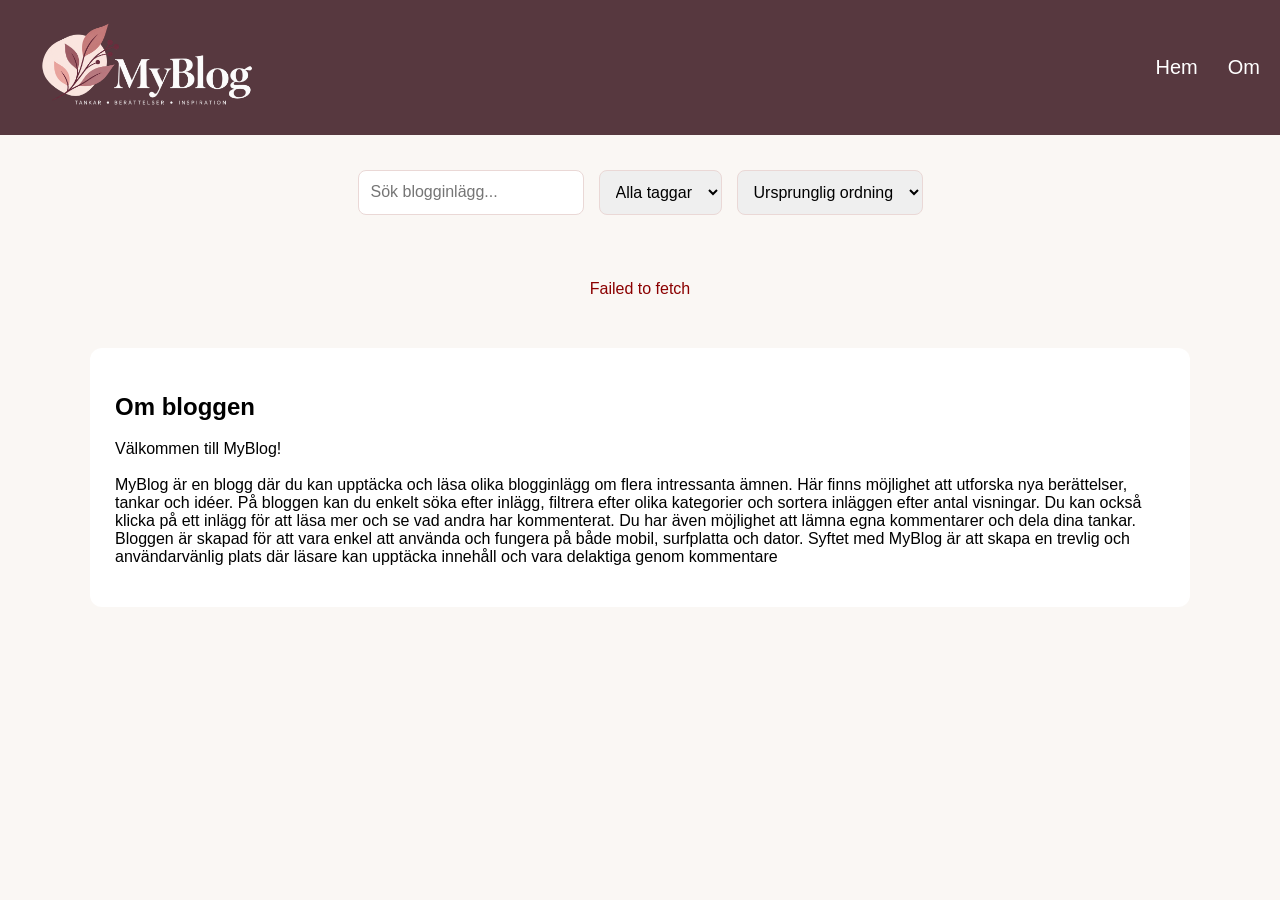
<file: index.html>
<!DOCTYPE html>
<html lang="en">
<head>
    <meta charset="UTF-8">
    <meta name="viewport" content="width=device-width, initial-scale=1.0">
    <title>Min blogg</title>
    <script src="script.js" defer></script>
    <link rel="stylesheet" href="style.css">
</head>
<body class="home">
    <header>
    <h1>
        <img src="assetss/Blogg logo.png" alt="logo">
    </h1>

    <nav>
    <a href="#hem">Hem</a>
    <a href="#om">Om</a>
</nav>
</header>

<main id="hem">
<div class="filters">
    <input type="text" id="searchInput" placeholder="Sök blogginlägg...">

<select id="tagFilter">
    <option value="all">Alla taggar</option>
    <option value="history">History</option>
    <option value="fiction">Fiction</option>
    <option value="love">Love</option>
</select>

<select id="sortSelect">
    <option value="Ursprunglig">Ursprunglig ordning</option>
    <option value="Flest">Flest visningar</option>
    <option value="Minst">Minst visningar</option>
    
</select>

</div>   

    <div id="postContainer"></div>
    <p id="errorMessage"></p>
</main>
    
<section id="om">
    <h2>Om bloggen</h2>
    <p>
Välkommen till MyBlog! <br><br>

MyBlog är en blogg där du kan upptäcka och läsa olika blogginlägg om flera intressanta ämnen. Här finns möjlighet att utforska nya berättelser, tankar och idéer.
På bloggen kan du enkelt söka efter inlägg, filtrera efter olika kategorier och sortera inläggen efter antal visningar. Du kan också klicka på ett inlägg för att läsa mer och se vad andra har kommenterat.
Du har även möjlighet att lämna egna kommentarer och dela dina tankar. Bloggen är skapad för att vara enkel att använda och fungera på både mobil, surfplatta och dator.
Syftet med MyBlog är att skapa en trevlig och användarvänlig plats där läsare kan upptäcka innehåll och vara delaktiga genom kommentare</p>
</section>
    
</body>
</html>
</file>
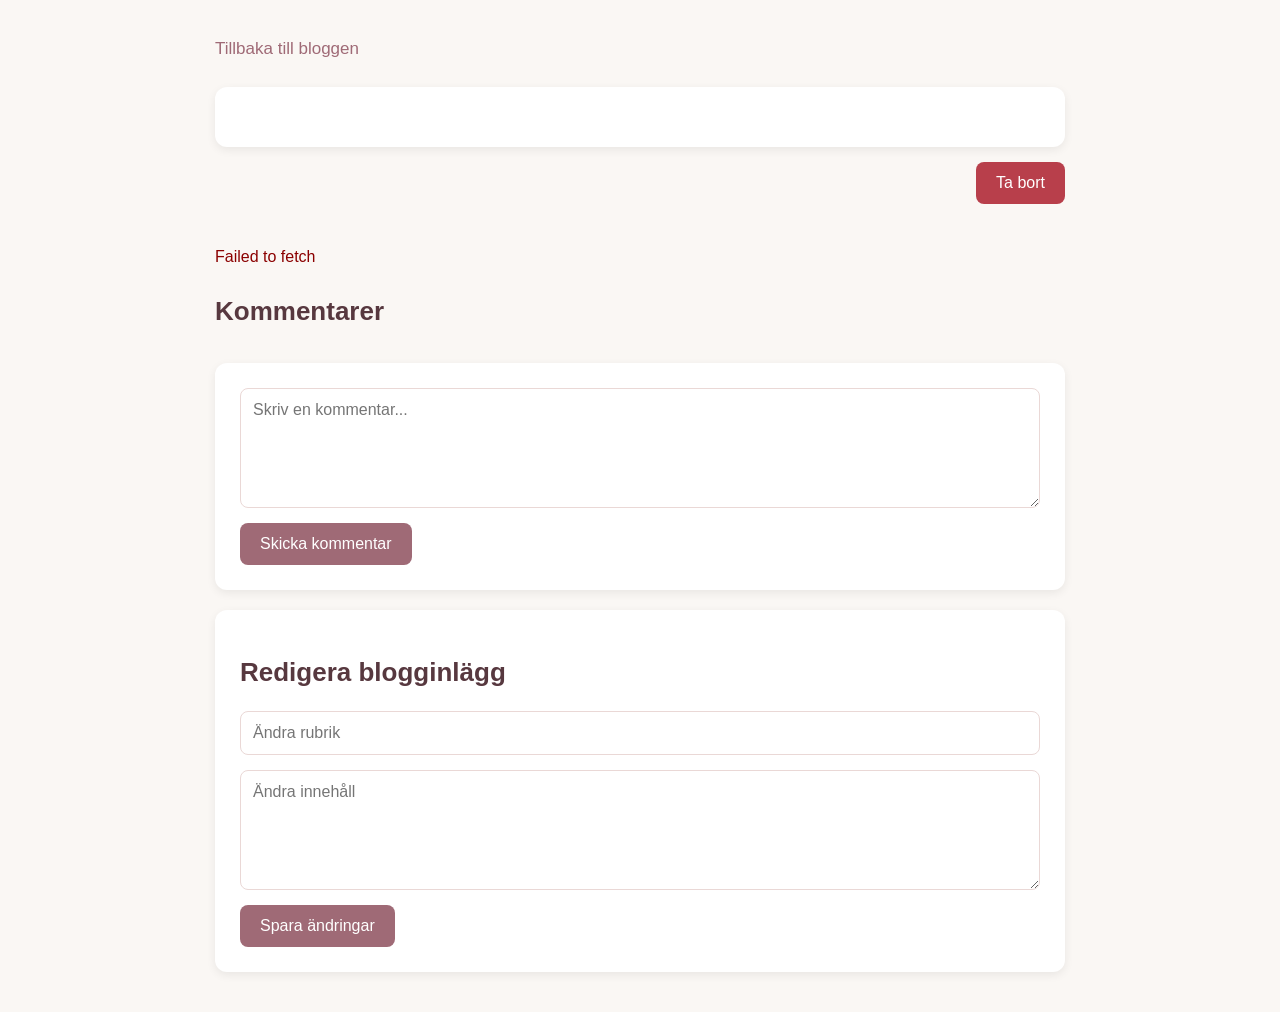
<file: post.html>
<!DOCTYPE html>
<html lang="en">

<head>
    <meta charset="UTF-8">
    <meta name="viewport" content="width=device-width, initial-scale=1.0">
    <title>Document</title>
    <script src="post.js" defer></script>
    <link rel="stylesheet" href="post.css">
</head>

<body>
    <a href="index.html">Tillbaka till bloggen</a>
    <div id="postContainer"></div>
    <button id="deleteButton">Ta bort</button>

    <p id="errorMessage"></p>

    <div id="commentsSection">
        <h2>Kommentarer</h2>
        <div id="commentsContainer"></div>
    </div>

    <form id="commentForm">
        <textarea id="commentInput" placeholder="Skriv en kommentar..."></textarea>
        <button type="submit">Skicka kommentar</button>
    </form>



    <form id="editForm">
        <h1>Redigera blogginlägg</h1>
        <input type="text" id="editTitle" placeholder="Ändra rubrik">

        <textarea id="editBody" placeholder="Ändra innehåll"></textarea>

        <button type="submit" id="saveButton">Spara ändringar</button>
    </form>
</body>

</html>
</file>
<file: style.css>
* {
    box-sizing: border-box;
}

body {
    margin: 0;
    background-color: #FAF7F4;
    font-family: Arial, sans-serif;
}

/* Header */

header {
    background-color: #57383F;
    padding: 10px 20px;
    display: flex;
    justify-content: space-between;
    align-items: center;
}

header h1 {
    margin: 0;
}

header img {
    width: 250px;
    max-width: 100%;
    height: auto;
}

nav {
    display: flex;
    gap: 30px;
}

nav a {
    color: white;
    text-decoration: none;
    font-size: 20px;
}

nav a:hover {
    text-decoration: underline;
}

#om {
    max-width: 1100px;
    margin: 50px auto;
    padding: 25px;
    background-color: white;
    border-radius: 12px;
}

/* Sökfält och filter */

.filters {
    display: flex;
    justify-content: center;
    gap: 15px;
    margin: 35px 20px;
    flex-wrap: wrap;
}

input,
select {
    padding: 12px;
    border: 1px solid #EAD8D6;
    border-radius: 8px;
    font-size: 16px;
}

/* Blogginlägg */

#postContainer {
    display: grid;
    grid-template-columns: 1fr 1fr;
    gap: 25px;
    max-width: 1100px;
    margin: 30px auto;
    padding: 0 20px;
}

article {
    background-color: white;
    padding: 25px;
    border-radius: 12px;
    box-shadow: 0 3px 10px #00000012;
}

article h2 {
    color: #57383F;
}

article a {
    display: inline-block;
    background-color: #9F6A76;
    color: white;
    padding: 10px 18px;
    border-radius: 8px;
    text-decoration: none;
}

article a:hover {
    background-color: #57383F;
}

#errorMessage {
    color: darkred;
    text-align: center;
}


/* SURFPLATTA */

@media (max-width: 900px) {
    header img {
        width: 200px;
    }

    nav {
        gap: 20px;
    }

    #postContainer {
        gap: 15px;
        padding: 0 15px;
    }

    article {
        padding: 20px;
    }
}

/* MOBILER */

@media (max-width: 480px) {
    header img {
        width: 150px;
    }

    nav {
        gap: 15px;
    }

    nav a {
        font-size: 16px;
    }

    article {
        padding: 15px;
    }
}
</file>
<file: post.css>
/* HELA SIDAN */

* {
    box-sizing: border-box;
}

body {
    margin: 0;
    padding: 20px;
    background-color: #FAF7F4;
    font-family: Arial, sans-serif;
    color: #352C30;
    line-height: 1.6;
}

/* TILLBAKA TILL BLOGGEN */

body > a {
    display: block;
    max-width: 850px;
    margin: 15px auto 25px;
    color: #9F6A76;
    text-decoration: none;
    font-size: 17px;
}

body > a:hover {
    text-decoration: underline;
}

/* BLOGGINLÄGGET */

#postContainer {
    background-color: white;
    max-width: 850px;
    margin: 0 auto;
    padding: 30px;
    border-radius: 12px;
    box-shadow: 0 3px 10px #00000012;
}

#postContainer h2 {
    color: #57383F;
    font-size: 30px;
    margin-top: 0;
}

#postContainer p {
    font-size: 17px;
}

/* TA BORT-KNAPPEN */

#deleteButton {
    display: block;
    margin: 15px max(0px, calc((100% - 850px) / 2)) 40px auto;
    background-color: #B83F4B;
}

/* KOMMENTARER */

#commentsSection {
    max-width: 850px;
    margin: 0 auto 30px;
}

#commentsSection h2 {
    color: #57383F;
    font-size: 26px;
    margin-bottom: 20px;
}

#commentsContainer p {
    background-color: white;
    padding: 18px;
    margin-bottom: 12px;
    border-radius: 10px;
    border: 1px solid #EAD8D6;
}

/* FORMULÄR */

#commentForm,
#editForm {
    background-color: white;
    max-width: 850px;
    margin: 20px auto;
    padding: 25px;
    border-radius: 12px;
    box-shadow: 0 3px 10px #00000012;
}

#editForm h1 {
    color: #57383F;
    font-size: 26px;
}

/* TEXTFÄLT */

#commentInput,
#editTitle,
#editBody {
    display: block;
    width: 100%;
    padding: 12px;
    margin-bottom: 15px;
    border: 1px solid #EAD8D6;
    border-radius: 8px;
    font-size: 16px;
    font-family: Arial, sans-serif;
}

#commentInput,
#editBody {
    min-height: 120px;
    resize: vertical;
}

/* KNAPPAR */

button {
    background-color: #9F6A76;
    color: white;
    border: none;
    padding: 12px 20px;
    border-radius: 8px;
    font-size: 16px;
    cursor: pointer;
}

button:hover {
    background-color: #57383F;
}

#deleteButton:hover {
    background-color: #943440;
}

/* FELMEDDELANDEN */

#errorMessage {
    max-width: 850px;
    margin: 15px auto;
    color: darkred;
}

/* SURFPLATTA */

@media (max-width: 900px) {
    body {
        padding: 20px;
    }

    #postContainer,
    #commentForm,
    #editForm {
        padding: 22px;
    }

    #postContainer h2 {
        font-size: 26px;
    }
}

/* MOBIL */

@media (max-width: 480px) {
    body {
        padding: 15px;
    }

    body > a {
        font-size: 15px;
        margin-bottom: 20px;
    }

    #postContainer {
        padding: 20px;
    }

    #postContainer h2 {
        font-size: 23px;
    }

    #postContainer p {
        font-size: 16px;
    }

    #commentsSection h2 {
        font-size: 23px;
    }

    #commentForm,
    #editForm {
        padding: 20px;
    }

    #editForm h1 {
        font-size: 23px;
    }

    #deleteButton {
        margin-right: 0;
    }

    button {
        max-width: 100%;
    }
}
</file>
